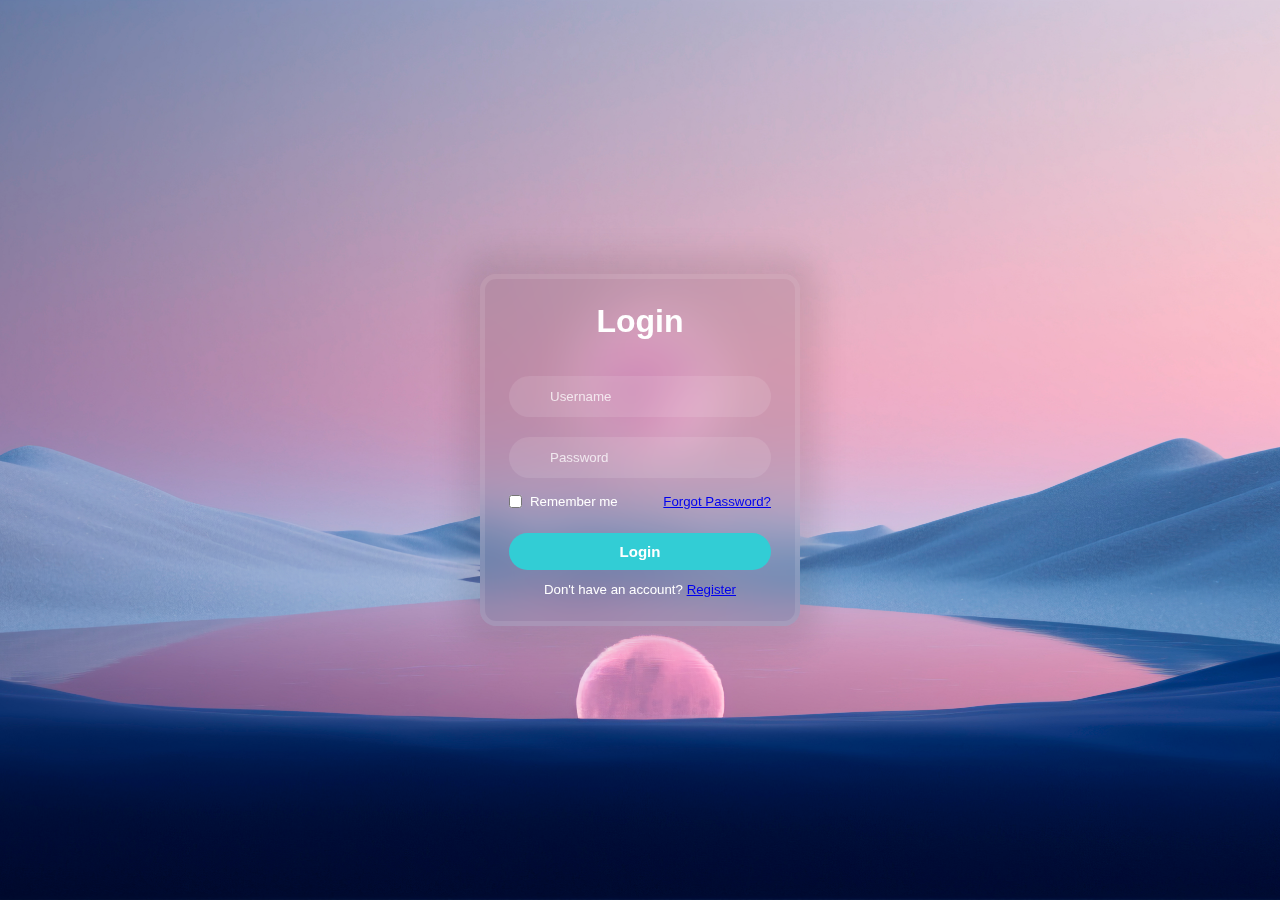
<file: index.html>
<!DOCTYPE html>
<html lang="en">
<head>
    <meta charset="UTF-8">
    <meta name="viewport" content="width=device-width, initial-scale=1.0">
    <link rel="stylesheet" href="style.css">
    <title>Login</title>
</head>
<body>
    <form class="container">
        <h1 class="login-title">Login</h1>

        <section class="input-box">
            <input type="text" name="username" placeholder="Username">
            <i class="bx bxs-user"></i>
        </section>

        <section class="input-box">
            <input type="password" name="password" placeholder="Password">
            <i class="bx bxs-user"></i>
        </section>

        <section class="remember-forgot-box">
            <div class="remember-me">
                <input type="checkbox" name="remember-me" id="remember-me">
                <label for="remember-me">
                    <h5>Remember me</h5>
                </label>
            </div>
            <a href="#" class="forget-password">
                <h5>Forgot Password?</h5>
            </a>
        </section>
        
        <button class="login-button" type="submit">
            Login
        </button>

        <h5 class="dont-have-an-account">
            Don't have an account?
            <a href="#">Register</a>
        </h5>
    </form>
</body>
</html>
</file>
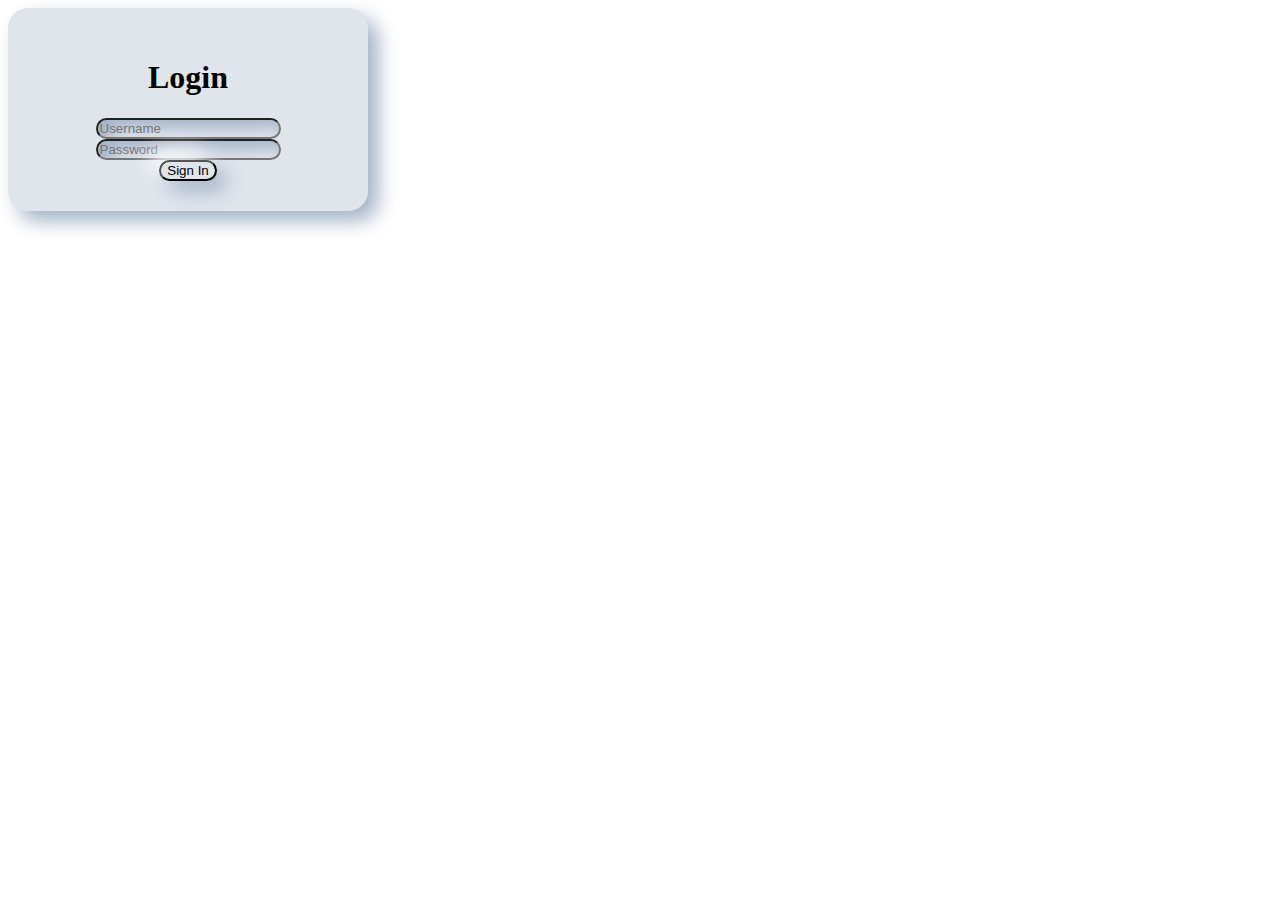
<file: login2.html>
<!DOCTYPE html>
<html lang="en">
<head>
    <meta charset="UTF-8">
    <meta name="viewport" content="width=device-width, initial-scale=1.0">
    <link rel="stylesheet" href="style2.css">
    <title>Login</title>
</head>
<body>
    <div class="neumorphic neumorphic-card">
        <h1>Login</h1>
        <input type="text" class="neumorphic neumorphic-input" placeholder="Username">
        <input type="password" class="neumorphic neumorphic-input" placeholder="Password">
        <button class="neumorphic neumorphic-button">Sign In</button>
    </div>
</body>
</html>
</file>
<file: style.css>
*{
    font-family: "Poppins", sans-serif;
    margin: 0;
    padding: 0;
    box-sizing: border-box;
}

body{
    background: url(background.jpg);
    width: 100%;
    height: 100dvh;
    display: flex;
    align-items: center;
    justify-content: center;
    background-size: cover;
    background-position: center;
}

.container{
    background: rgb(0,0,0,0.1);
    width: 320px;
    padding: 24px;
    border-radius: 16px;
    border: solid 5px rgb(255,255,255,0.1);
    backdrop-filter: blur(25px);
    box-shadow: 0px 0px 30px 20px rgb(0,0,0,0.1);
    color: white;
    display: flex;
    flex-direction: column;
    align-items: center;
}

.login-title{
    margin-bottom: 16px;
}

.input-box{
    display: flex;
    width: 100%;
    position: relative;
    margin-top: 20px;
}

.input-box input{
    width: 100%;
    padding: 10px 16px 10px 38px;
    border-radius: 99px;
    border: solid 3px transparent;
    background: rgb(255,255,255,0.1);
    outline: none;
    caret-color: white;
    color: white;
    font-weight: 500;
    transition: 0.25s;
}

.input-box input:focus{
    border: solid 3px rgb(255,255,255,0.25);
}

.input-box input::placeholder{
    color: rgb(255,255,255,0.75);
}

.input-box input::-ms-reveal{
    filter: invert(100%);
}

.input-box i{
    position: absolute;
    top: 50%;
    transform: translateY(-50%);
    left: 14px;
    color: rgb(255, 255, 255, 0.75);
    font-size: 18px;
    transition: 0.25s;
}

.input-box input:focus + i{
    color: white;
}

.remember-forgot-box{
    display: flex;
    width: 100%;
    margin-top: 16px;
    justify-content: space-between;
}

.remember-forgot-box h5{
    font-weight: normal;
}

.remember-me{
    display: flex;
    gap: 8px;
}

.forgot-password:hover{
    text-decoration: underline;
}

.login-button{
    width: 100%;
    margin-top: 24px;
    padding: 10px 0;
    background: #32CDD5;
    border: none;
    border-radius: 99px;
    color: white;
    font-weight: bold;
    font-size: 15px;
    cursor: pointer;
    outline: transparent 3px solid;
    transition: 0.1s;
}

.login-button:focus{
    outline: #32CDD58A 3px solid;
}

.dont-have-an-account{
    font-weight: normal;
    margin-top: 12px;
}
</file>
<file: style2.css>
.neumorphic{
    background: #e0e5ec; border-radius: 20px;
    box-shadow: 10px 10px 20px #a3b1c6, -10px -10px 20px #ffffff;
}

.neumorphic-input{
    background: #e0e5ec; border-radius: 20px;
    box-shadow: inset 10px 10px 20px #a3b1c6, inset -10px -10px 20px #ffffff;
}

.neumorphic-card{
    display: flex;
    flex-direction: column;
    justify-content: center;
    align-items: center;
    padding: 30px; width: 300px;
    text-align: center;
}
</file>
